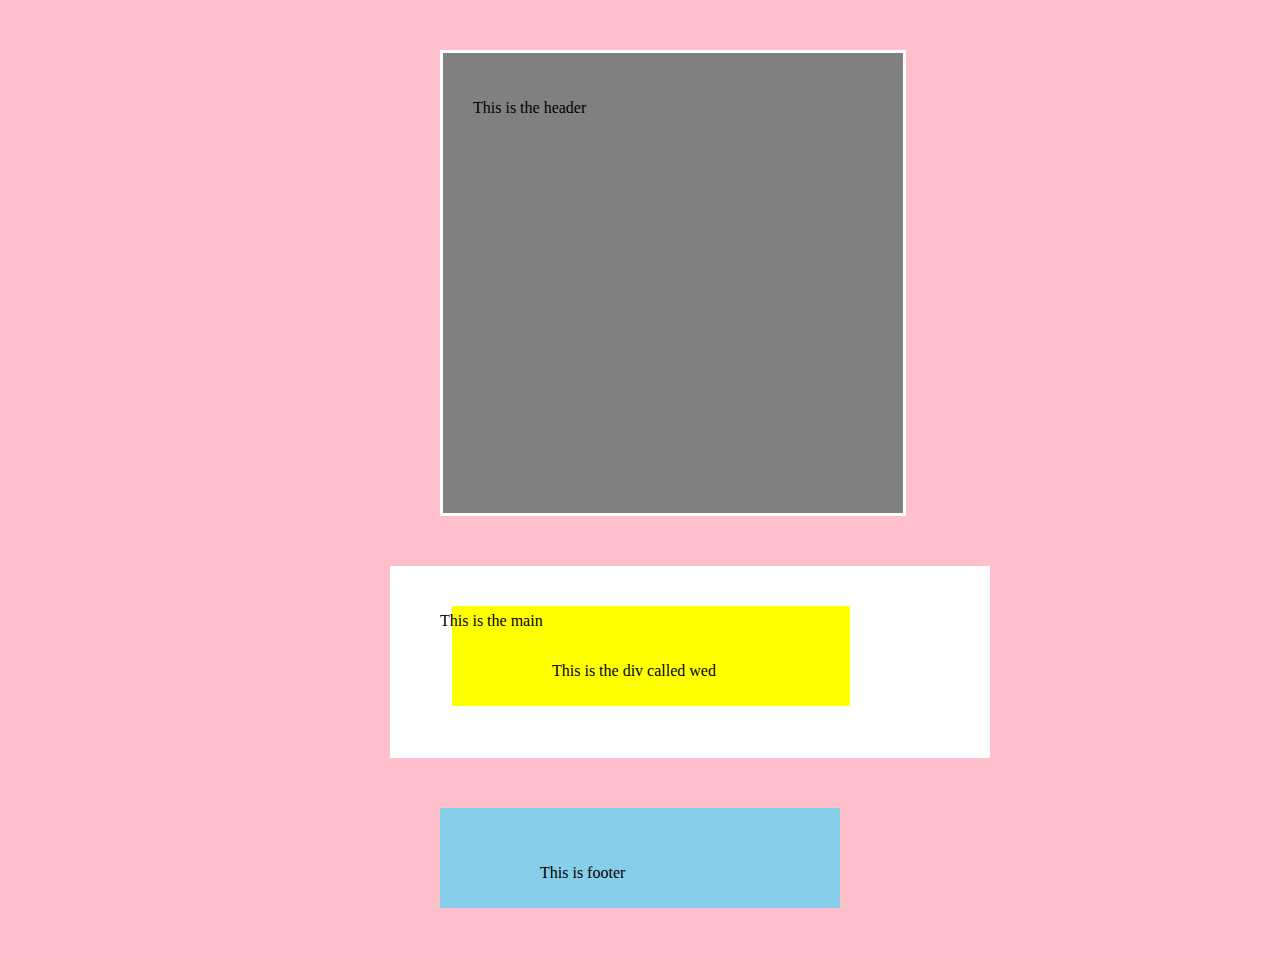
<file: class_examples/box-model/index.html>
<!DOCTYPE html>
<!DOCTYPE html>
<html lang="en" dir="ltr">

<head>
    <meta charset="utf-8">
    <title>Box Model</title>
    <link rel="stylesheet" href="style.css">
</head>

<body>
    <header>
        <p>This is the header </p>
    </header>
    <main>
        <p>This is the main</p>
        <div class="Wed">
            <p> This is the div called wed </p>

        </div>
    </main>
    <footer>
        <p> This is footer </p>
    </footer>
</body>

</html>
</file>
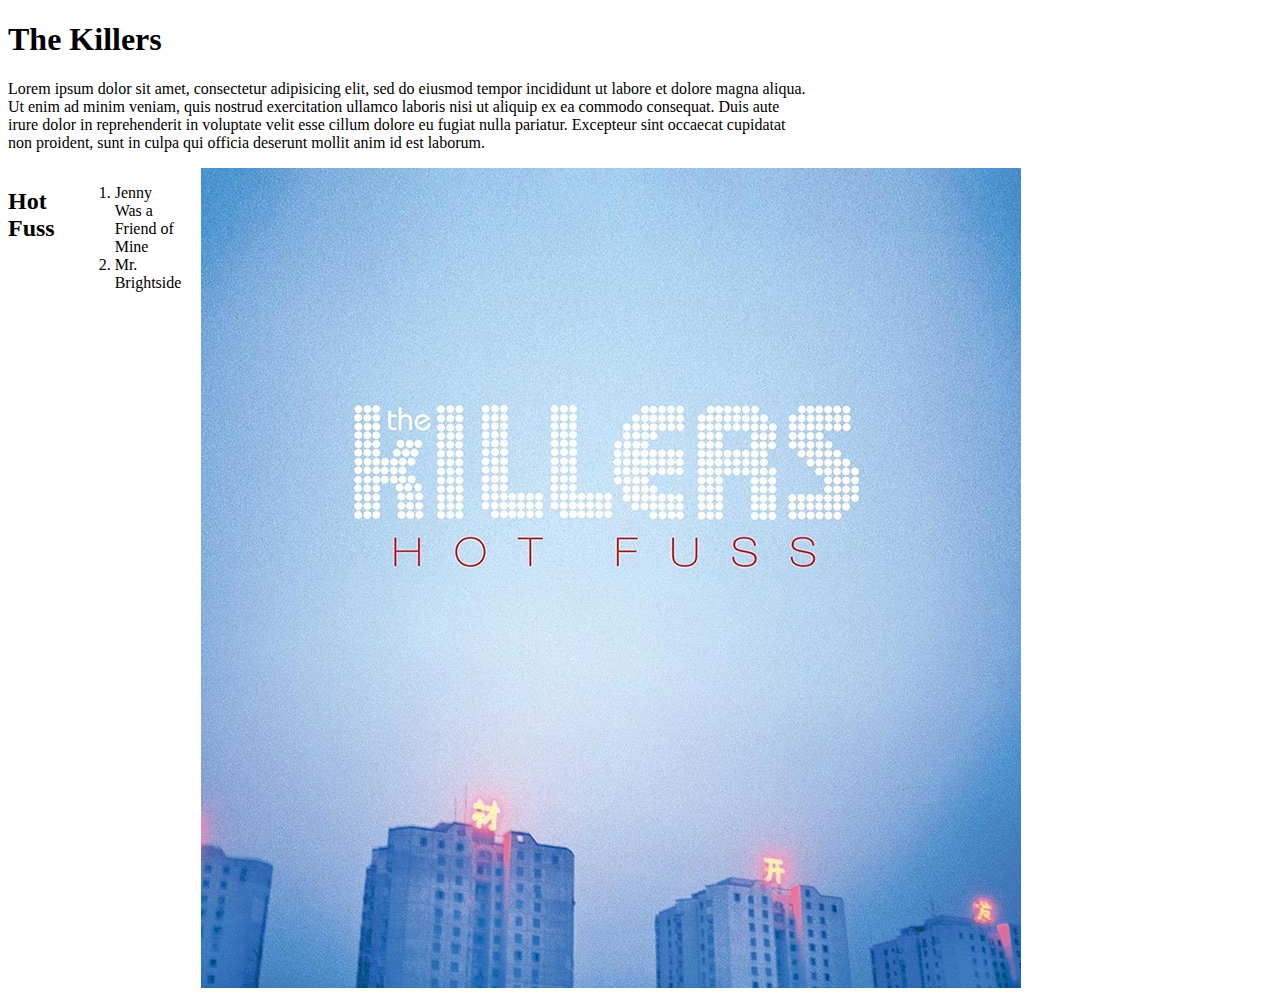
<file: class_examples/css-grid/index.html>
<!DOCTYPE html>
<html lang="en" dir="ltr">

<head>
    <meta charset="utf-8">
    <title>CSS Grid</title>
    <link rel="stylesheet" href="style.css">
</head>

<body>

    <header>
        <h1>The Killers</h1>
        <p>Lorem ipsum dolor sit amet, consectetur adipisicing elit, sed do eiusmod tempor incididunt ut labore et dolore magna aliqua. Ut enim ad minim veniam, quis nostrud exercitation ullamco laboris nisi ut aliquip ex ea commodo consequat. Duis aute
            irure dolor in reprehenderit in voluptate velit esse cillum dolore eu fugiat nulla pariatur. Excepteur sint occaecat cupidatat non proident, sunt in culpa qui officia deserunt mollit anim id est laborum.</p>
    </header>
    <main>
        <!-- this is where the main content of my page goes -->
        <section class="grid-container">
            <h2 class="album-1-title">Hot Fuss</h2>
            <img class="album-1-cover" src="images/HotFuss.jpg" alt="imga">

            <ol class="album-1-songs">
                <li>Jenny Was a Friend of Mine </li>
                <li>Mr. Brightside</li>
            </ol>
        </section>
    </main>
</body>

</html>
</file>
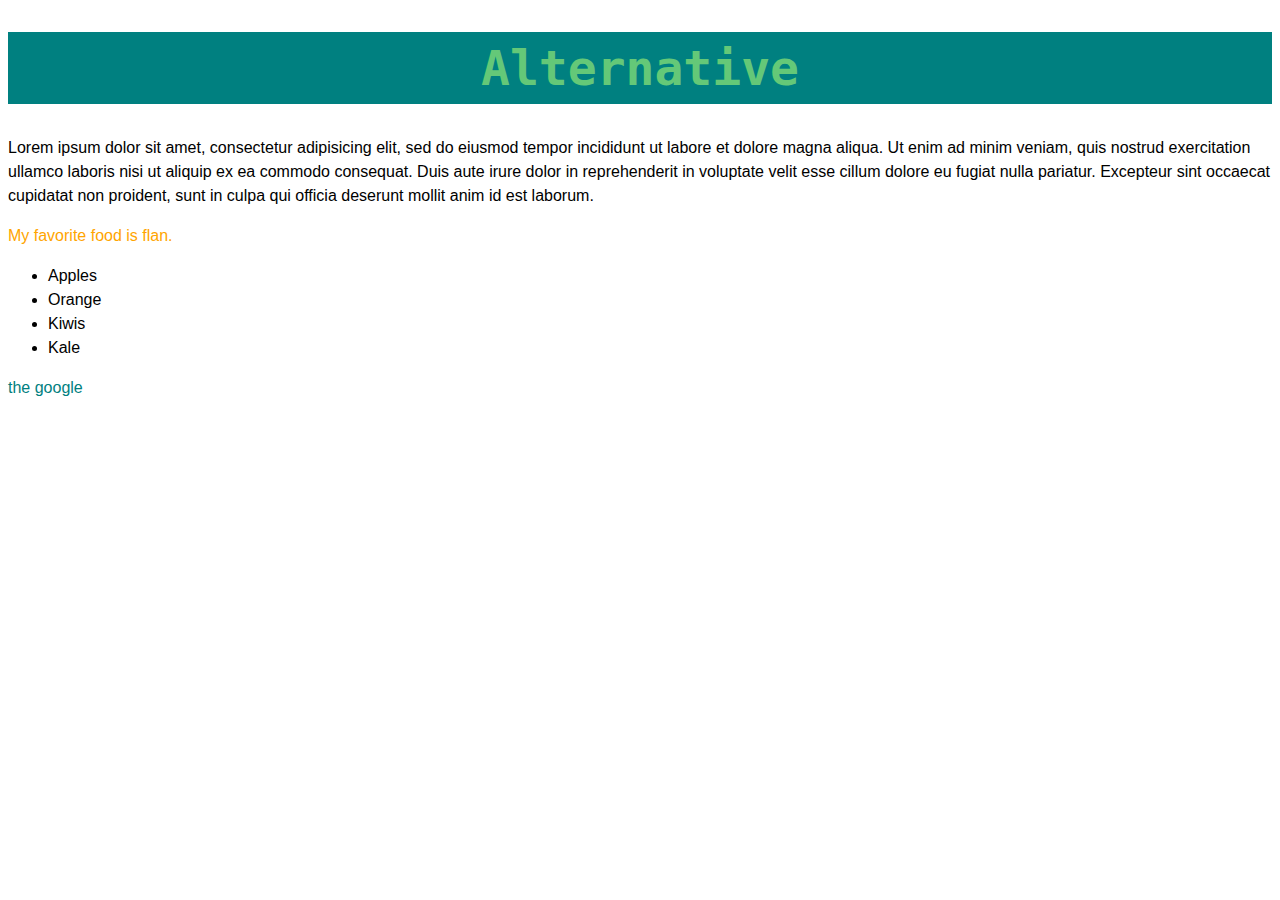
<file: class_examples/css-intro/index.html>
<!DOCTYPE html>
<html lang="en" dir="ltr">

<head>
    <meta charset="utf-8">
    <title>A silly title</title>
    <link rel="stylesheet" href="style.css">
</head>

<body>
    <h1>Alternative</h1>
    <p>Lorem ipsum dolor sit amet, consectetur adipisicing elit, sed do eiusmod tempor incididunt ut labore et dolore magna aliqua. Ut enim ad minim veniam, quis nostrud exercitation ullamco laboris nisi ut aliquip ex ea commodo consequat.
        Duis aute
        irure dolor in reprehenderit in voluptate velit esse cillum dolore eu fugiat nulla pariatur. Excepteur sint occaecat cupidatat non proident, sunt in culpa qui officia deserunt mollit anim id est laborum.</p>
    <p class="flan">My favorite food is flan. </p>
    <ul>
        <li>Apples</li>
        <li>Orange</li>
        <li>Kiwis</li>
        <li>Kale</li>
    </ul>
    <a href="https://google.com">the google</a>
</body>

</html>
</file>
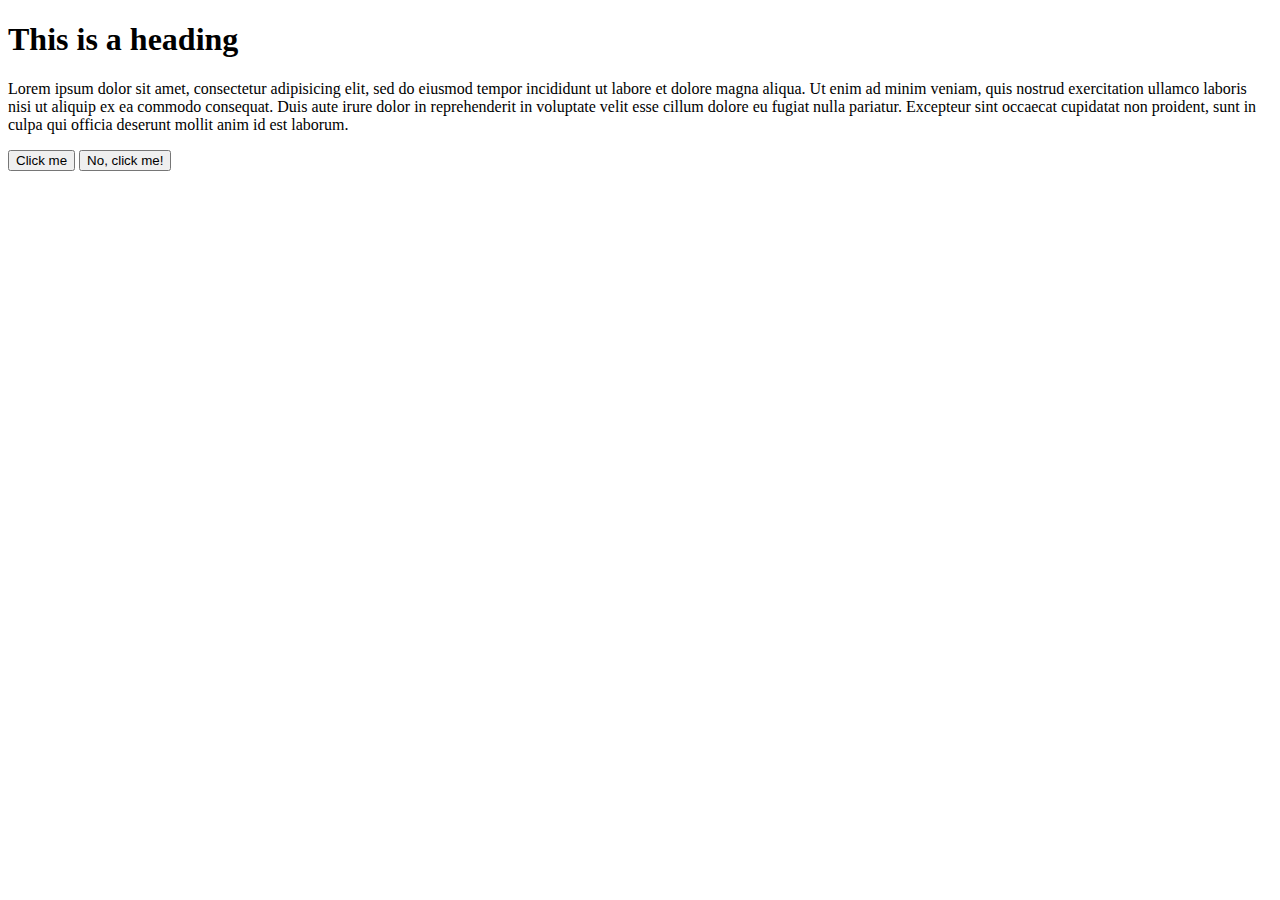
<file: class_examples/jquery/index.html>
<!DOCTYPE html>
<html>

<head>
    <meta charset="utf-8">
    <meta name="author" content="Lenny">
    <meta name="description" content="This page is an intro to jQuery">
    <meta name="viewport" content="width=device-width, initial-scale=1">
    <title>jQuery Intro</title>
    <link rel="stylesheet" href="style.css">
    <!-- Common position for javascript number 2 -->
</head>

<body>
    <h1 id="title">This is a heading</h1>
    <p>Lorem ipsum dolor sit amet, consectetur adipisicing elit, sed do eiusmod tempor incididunt ut labore et dolore magna aliqua. Ut enim ad minim veniam, quis nostrud exercitation ullamco laboris nisi ut aliquip ex ea commodo consequat.
        Duis aute
        irure dolor in reprehenderit in voluptate velit esse cillum dolore eu fugiat nulla pariatur. Excepteur sint occaecat cupidatat non proident, sunt in culpa qui officia deserunt mollit anim id est laborum.</p>

    <button type="button" name="button" id="button1">Click me</button>
    <button type="button" name="button" id="button2">No, click me!</button>
    <!-- Common position for javascript number 1 -->
    <script src="jquery-3.3.1.min.js" charset="utf-8"></script>
    <script src="main.js" charset="utf-8"></script>

</body>

</html>
</file>
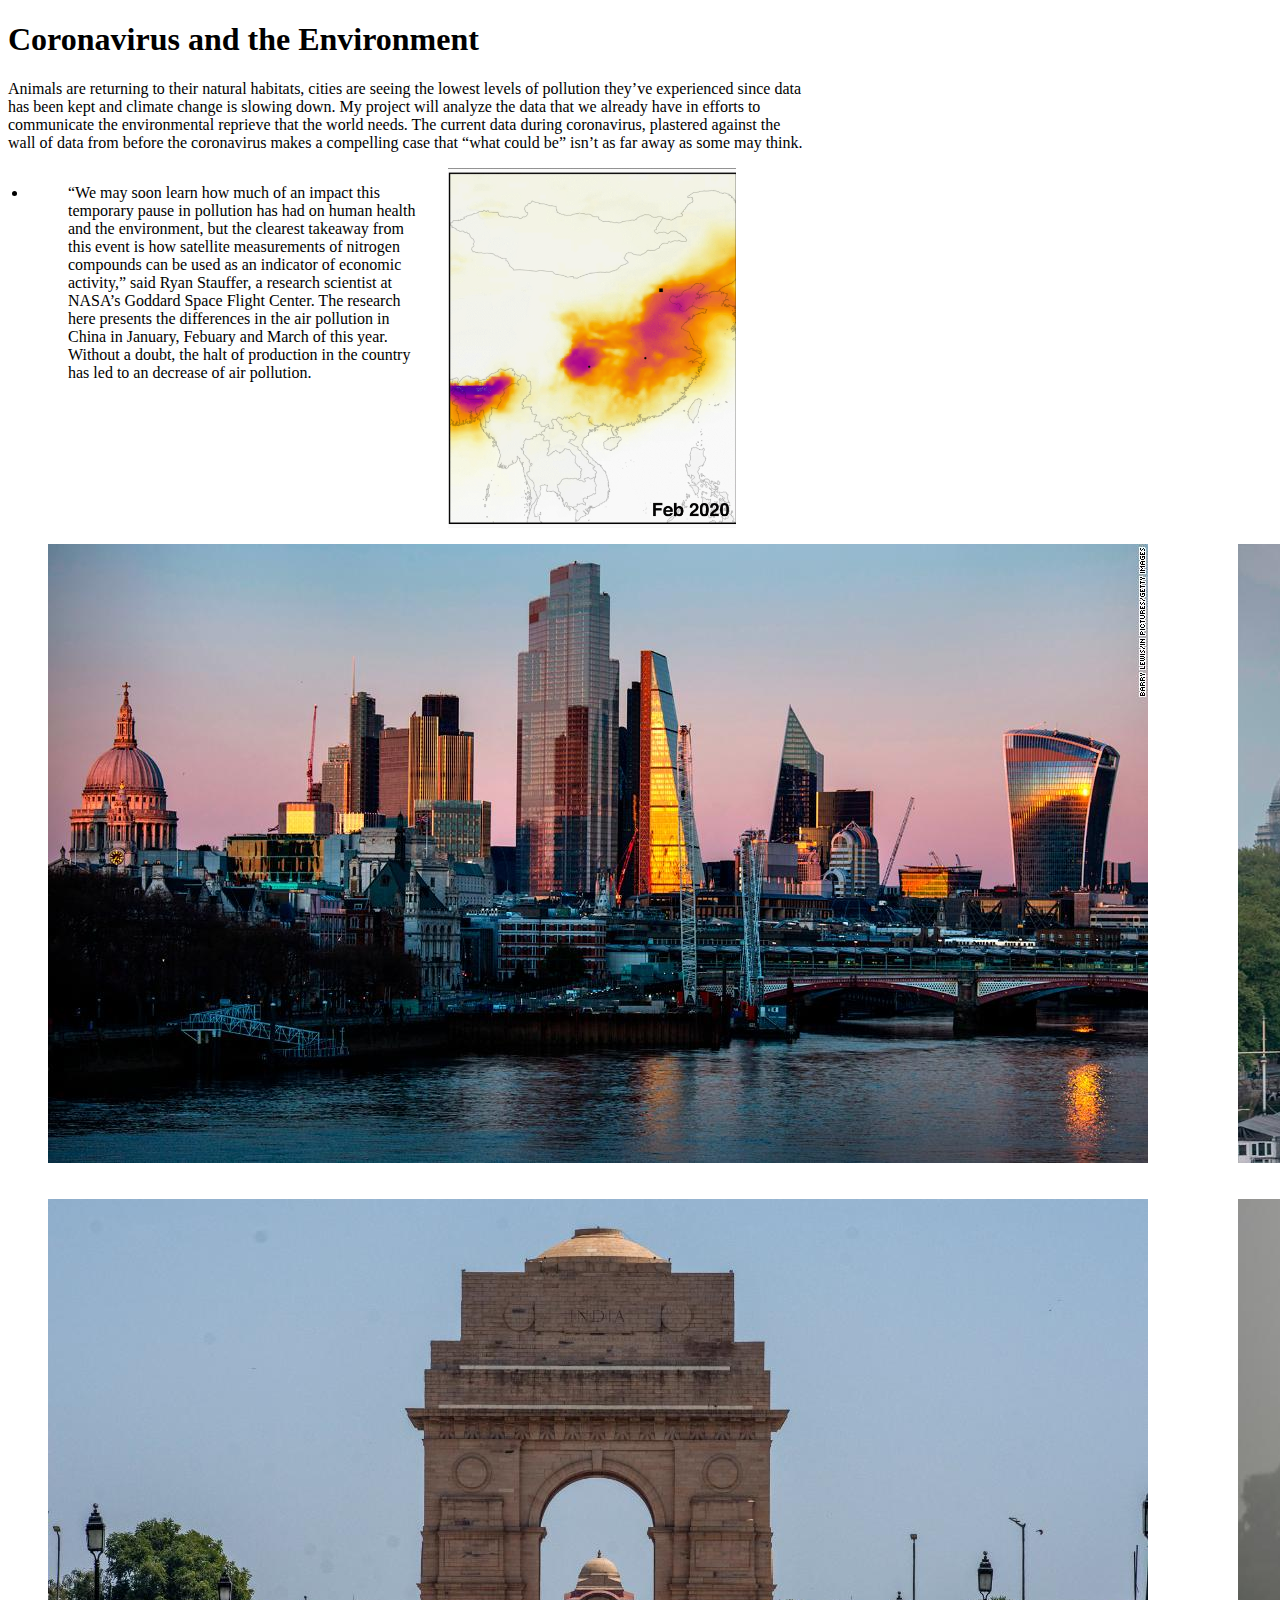
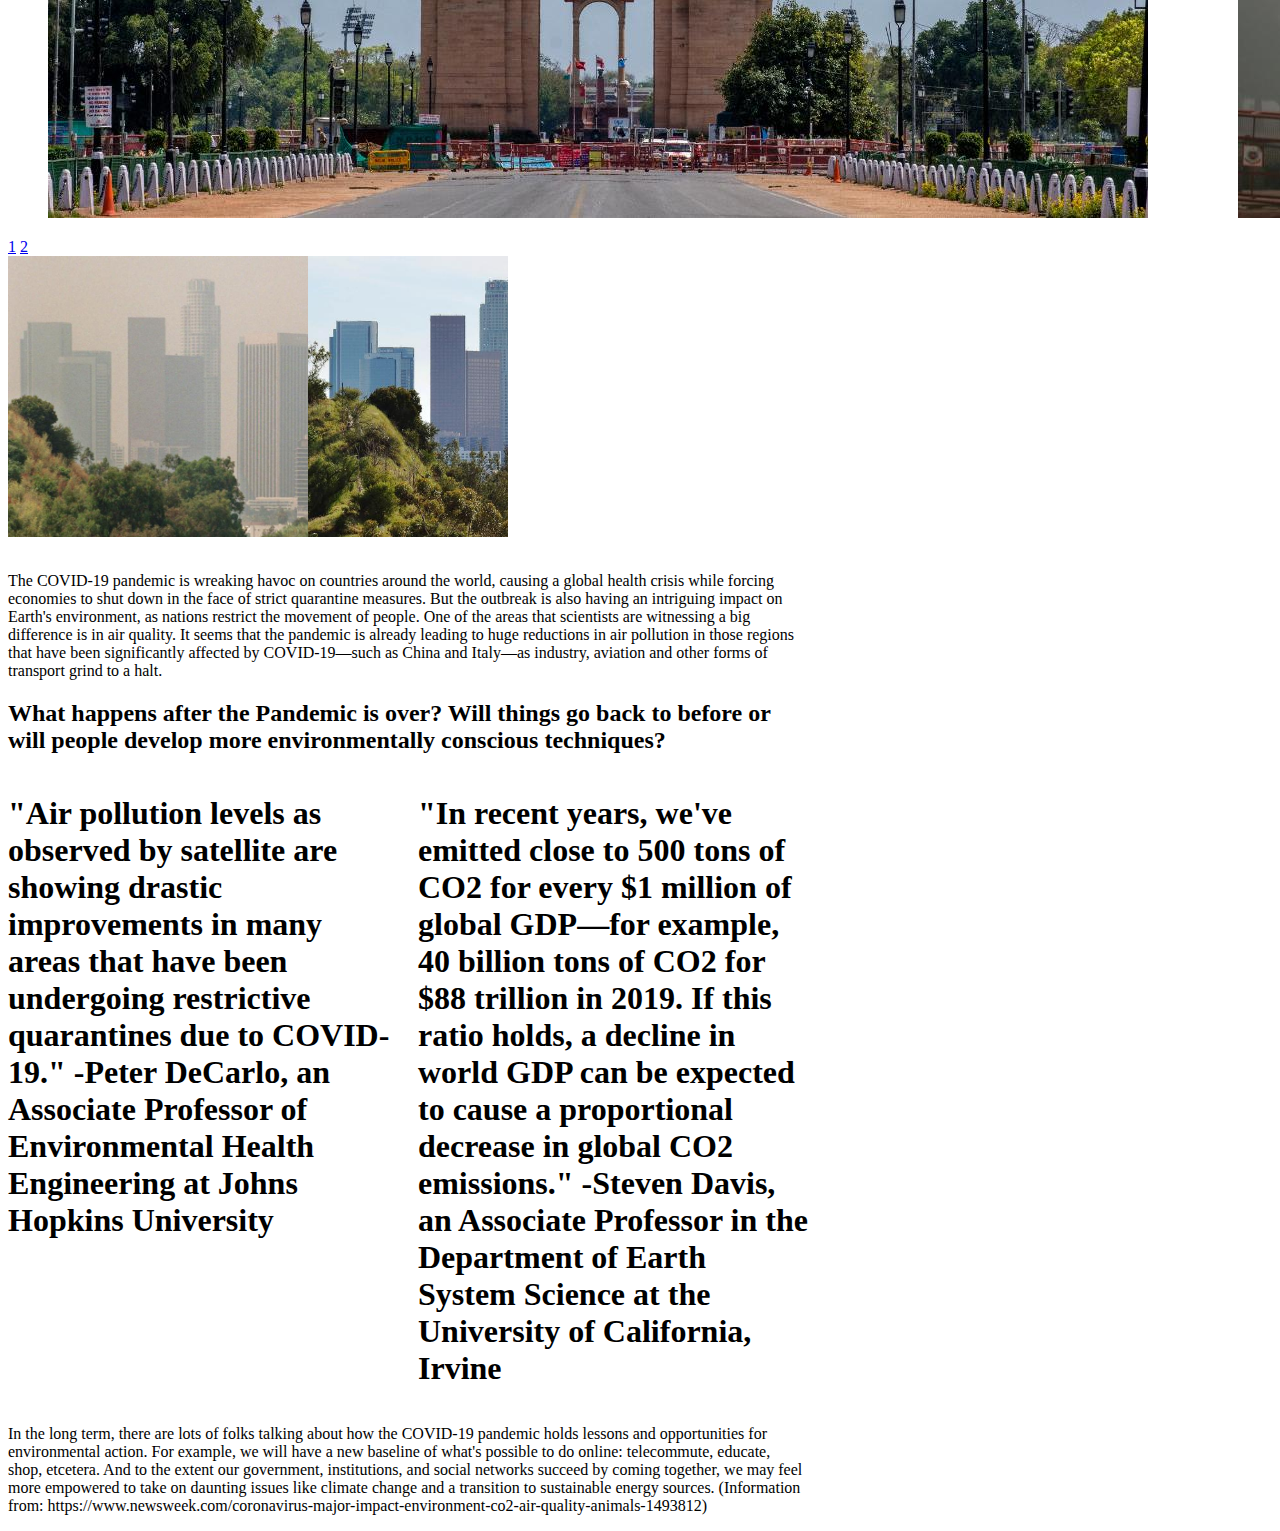
<file: hw/finalproject/index.html>
<!DOCTYPE html>
<html lang="en" dir="ltr">

<head>
    <!-- Global site tag (gtag.js) - Google Analytics -->
    <script async src="https://www.googletagmanager.com/gtag/js?id=UA-165155168-1"></script>
    <script>
        window.dataLayer = window.dataLayer || [];

        function gtag() {
            dataLayer.push(arguments);
        }
        gtag('js', new Date());

        gtag('config', 'UA-165155168-1');

    </script>
    <meta charset="utf-8">
    <meta name="viewport" content="width=device-width, initial-scale=1">
    <title>CSS grid</title>
    <link rel="stylesheet" href="style.css">
    <link rel="stylesheet" href="mobile.css">
</head>

<body>
    <header>
        <h1>Coronavirus and the Environment</h1>
        <p>Animals are returning to their natural habitats, cities are seeing the lowest levels of pollution they’ve experienced since data has been kept and climate change is slowing down. My project will analyze the data that we already have in efforts
            to communicate the environmental reprieve that the world needs. The current data during coronavirus, plastered against the wall of data from before the coronavirus makes a compelling case that “what could be” isn’t as far away as some may
            think.
        </p>
    </header>
    <main>
        <!-- This is where the main part of my page goes. -->
        <section class="grid-container">
            <img src="images/1.gif" alt="China_Pollution" class="grid1-cover">
            <li class="impact">
                <ul>“We may soon learn how much of an impact this temporary pause in pollution has had on human health and the environment, but the clearest takeaway from this event is how satellite measurements of nitrogen compounds can be used as an
                    indicator of economic activity,” said Ryan Stauffer, a research scientist at NASA’s Goddard Space Flight Center. The research here presents the differences in the air pollution in China in January, Febuary and March of this year. Without a
                    doubt, the halt of production in the country has led to an decrease of air pollution.</ul>
            </li>
        </section>
        <div class="gallery">
            <figure class="gallery__item gallery__item--2">
                <img src="images/city2.jpg" class="gallery__img" alt="Image2">
            </figure>
            <figure class="gallery__item gallery__item--3">
                <img src="images/city1.jpg" class="gallery__img" alt="Image3">
            </figure>
            <figure class="gallery__item gallery__item--4">
                <img src="images/shanghi1.jpg" class="gallery__img" alt="Image4">
            </figure>
            <figure class="gallery__item gallery__item--5">
                <img src="images/shangi2.jpg" class="gallery__img" alt="Image5">
            </figure>

        </div>
        <div class="slide-wrap">
            <a href="#slide-1">1</a>
            <a href="#slide-2">2</a>

            <div class="slider">
                <div class="slide" id="slide-1">
                    <img src="images/ladirty.jpg" class=" laphotos" alt="ladirty">
                </div>
                <div class="slide" id="slide-2">
                    <img src="images/laclean.jpg" class=" laphotos" alt="laclean">
                </div>

            </div>
        </div>
        <p>The COVID-19 pandemic is wreaking havoc on countries around the world, causing a global health crisis while forcing economies to shut down in the face of strict quarantine measures. But the outbreak is also having an intriguing impact on
            Earth's environment, as nations restrict the movement of people.

            One of the areas that scientists are witnessing a big difference is in air quality. It seems that the pandemic is already leading to huge reductions in air pollution in those regions that have been significantly affected by COVID-19—such as
            China and Italy—as industry, aviation and other forms of transport grind to a halt.</p>

        <h2>What happens after the Pandemic is over? Will things go back to before or will people develop more environmentally conscious techniques?</h2>

        <section class="grid-container2">
            <h1>"Air pollution levels as observed by satellite are showing drastic improvements in many areas that have been undergoing restrictive quarantines due to COVID-19." -Peter DeCarlo, an Associate Professor of Environmental Health Engineering at
                Johns Hopkins University</h1>
            <h1>"In recent years, we've emitted close to 500 tons of CO2 for every $1 million of global GDP—for example, 40 billion tons of CO2 for $88 trillion in 2019. If this ratio holds, a decline in world GDP can be expected to cause a proportional
                decrease in global CO2 emissions." -Steven Davis, an Associate Professor in the Department of Earth System Science at the University of California, Irvine</h1>
        </section>
        <p>In the long term, there are lots of folks talking about how the COVID-19 pandemic holds lessons and opportunities for environmental action. For example, we will have a new baseline of what's possible to do online:
            telecommute, educate, shop, etcetera. And to the extent our government, institutions, and social networks succeed by coming together, we may feel more empowered to take on daunting issues like climate change and a transition to sustainable
            energy sources. (Information from: https://www.newsweek.com/coronavirus-major-impact-environment-co2-air-quality-animals-1493812)</p>

    </main>

</body>

</html>
</file>
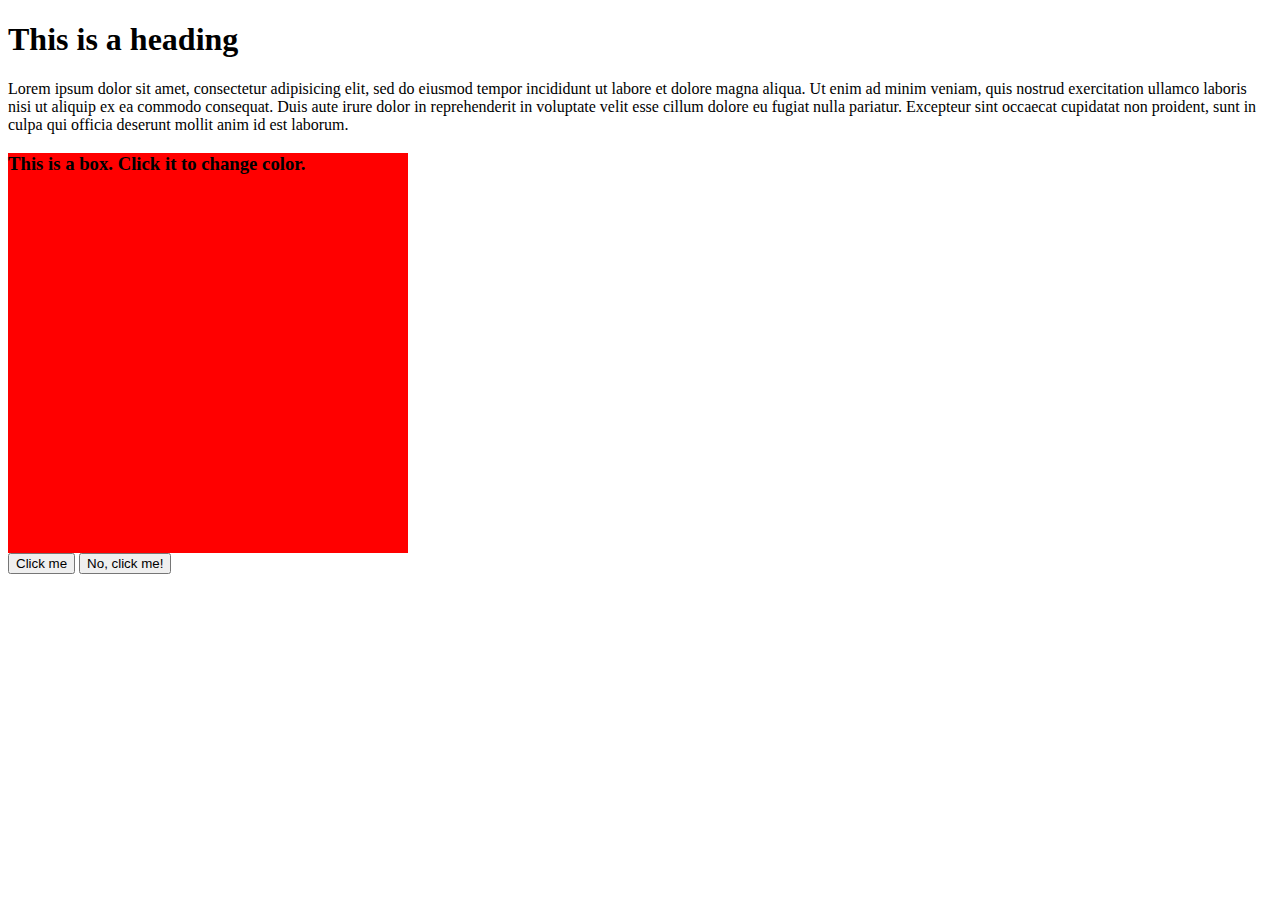
<file: hw/jquery/index.html>
<!DOCTYPE html>
<html>

<head>
    <meta charset="utf-8">
    <meta name="author" content="Lenny">
    <meta name="description" content="This page is an intro to jQuery">
    <meta name="viewport" content="width=device-width, initial-scale=1">
    <title>jQuery Intro</title>
    <link rel="stylesheet" href="style.css">
    <!-- Common position for javascript number 2 -->
</head>

<body>
    <h1 id="title">This is a heading</h1>
    <p>Lorem ipsum dolor sit amet, consectetur adipisicing elit, sed do eiusmod tempor incididunt ut labore et dolore magna aliqua. Ut enim ad minim veniam, quis nostrud exercitation ullamco laboris nisi ut aliquip ex ea commodo consequat.
        Duis aute
        irure dolor in reprehenderit in voluptate velit esse cillum dolore eu fugiat nulla pariatur. Excepteur sint occaecat cupidatat non proident, sunt in culpa qui officia deserunt mollit anim id est laborum.</p>

    <section id="box">
        <h3>This is a box. Click it to change color.</h3>
    </section>


    <button type="button" name="button" id="button1">Click me</button>
    <button type="button" name="button" id="button2">No, click me!</button>
    <!-- Common position for javascript number 1 -->
    <script src="jquery-3.4.1.min.js" charset="utf-8"></script>
    <script src="main.js" charset="utf-8"></script>

</body>

</html>
</file>
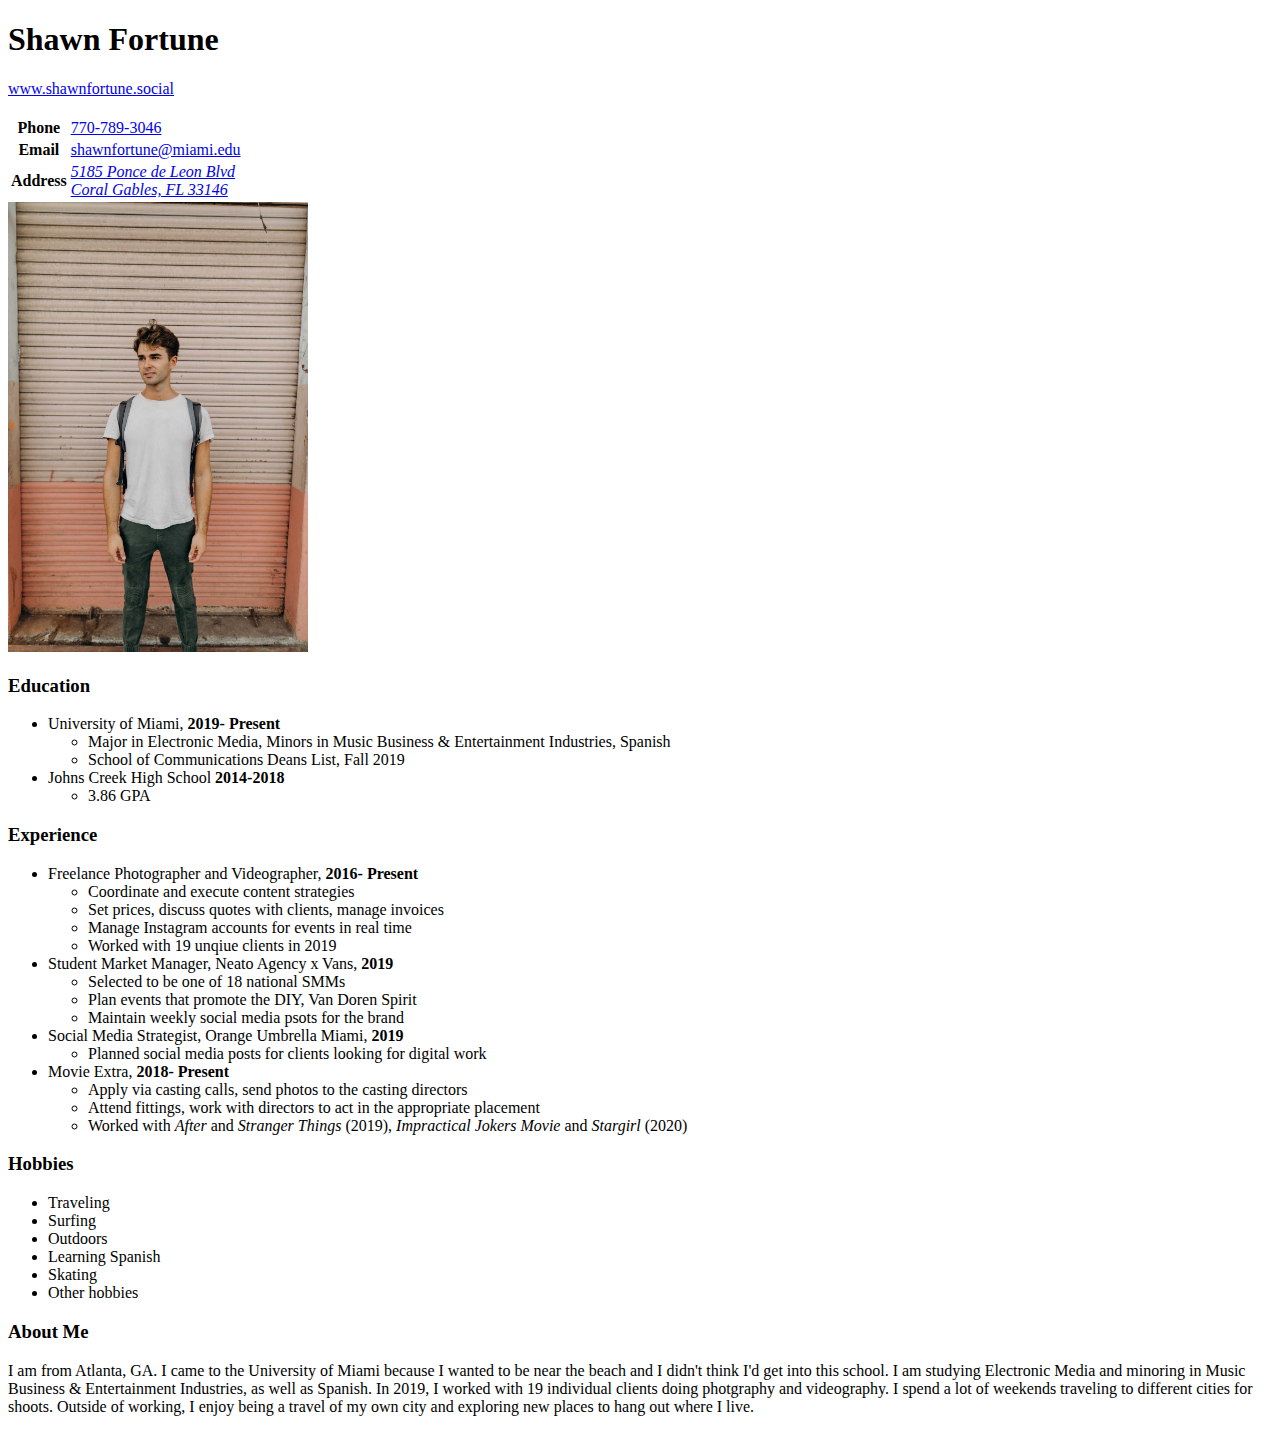
<file: hw/resume/index.html>
<!DOCTYPE html>
<html lang="en" dir="ltr">

<head>
    <meta charset="utf-8">
    <meta name="author" content="Shawn Fortune">
    <meta name="description" content="This is Shawn's resume">
    <title>Shawn Fortune's Resume</title>
</head>

<body>
    <h1>Shawn Fortune</h1>
    <a href="http://www.shawnfortune.social">www.shawnfortune.social</a> <br> <br>
    <table>
        <tr>
            <th>Phone</th>
            <td><a href=”tel:7707893046”>770-789-3046</a></td>
        </tr>
        <tr>
            <th>Email</th>
            <td><a href="mailto:shawnfortune@miami.edu ">shawnfortune@miami.edu</a></td>
        </tr>
        <tr>
            <th>Address</th>
            <td> <address> <a href="https://www.google.com/maps/place/5185+Ponce+de+Leon+Blvd,+Coral+Gables,+FL+33146/@25.718946,-80.2738669,17z/data=!3m1!4b1!4m5!3m4!1s0x88d9b7fe528450d1:0xc2b40df10b02e8a7!8m2!3d25.718946!4d-80.2738669">5185 Ponce de Leon
                        Blvd <br>
                        Coral Gables, FL 33146 </a> </address> </td>
        </tr>
    </table>
    <img src="images/GL-30252.jpg" alt="Shawn Photo" height=450>

    <h3>Education</h3>
    <ul>
        <li> University of Miami, <b>2019- Present</b><br>
            <ul>
                <li> Major in Electronic Media, Minors in Music Business & Entertainment Industries, Spanish </li>
                <li> School of Communications Deans List, Fall 2019 </li>
            </ul>
        </li>
        <li>Johns Creek High School <b> 2014-2018 </b><br>
            <ul>
                <li> 3.86 GPA </li>
            </ul>
        </li>
    </ul>
    <h3>Experience</h3>
    <ul>
        <li>Freelance Photographer and Videographer, <b> 2016- Present </b><br>
            <ul>
                <li>Coordinate and execute content strategies</li>
                <li>Set prices, discuss quotes with clients, manage invoices</li>
                <li>Manage Instagram accounts for events in real time</li>
                <li>Worked with 19 unqiue clients in 2019</li>
            </ul>
        </li>

        <li>Student Market Manager, Neato Agency x Vans, <b>2019 </b>
            <ul>
                <li> Selected to be one of 18 national SMMs </li>
                <li> Plan events that promote the DIY, Van Doren Spirit </li>
                <li> Maintain weekly social media psots for the brand </li>
            </ul>
        </li>

        <li>Social Media Strategist, Orange Umbrella Miami, <b> 2019 </b>
            <ul>
                <li> Planned social media posts for clients looking for digital work </li>
            </ul>
        </li>

        <li>Movie Extra, <b> 2018- Present </b>
            <ul>
                <li> Apply via casting calls, send photos to the casting directors </li>
                <li> Attend fittings, work with directors to act in the appropriate placement </li>
                <li> Worked with <i> After </i> and <i> Stranger Things </i> (2019), <i> Impractical Jokers Movie </i> and <i> Stargirl </i> (2020) </li>
            </ul>
        </li>

    </ul>
    <h3>Hobbies</h3>
    <ul>
        <li>Traveling</li>
        <li>Surfing </li>
        <li>Outdoors </li>
        <li>Learning Spanish </li>
        <li>Skating </li>
        <li>Other hobbies </li>
    </ul>
    <h3> About Me </h3>
    <p> I am from Atlanta, GA. I came to the University of Miami because I wanted to be near the beach and I didn't think I'd get into this school. I am studying Electronic Media and minoring in Music Business & Entertainment Industries,
        as well as Spanish. In 2019, I worked with 19 individual clients doing photgraphy and videography. I spend a lot of weekends traveling to different cities for shoots. Outside of working, I enjoy being a travel of my own city and exploring new
        places to hang out where I live.
        <!-- hi Lenny, this is the comment you've been waiting for. -->
    </p>



</body>

</html>
</file>
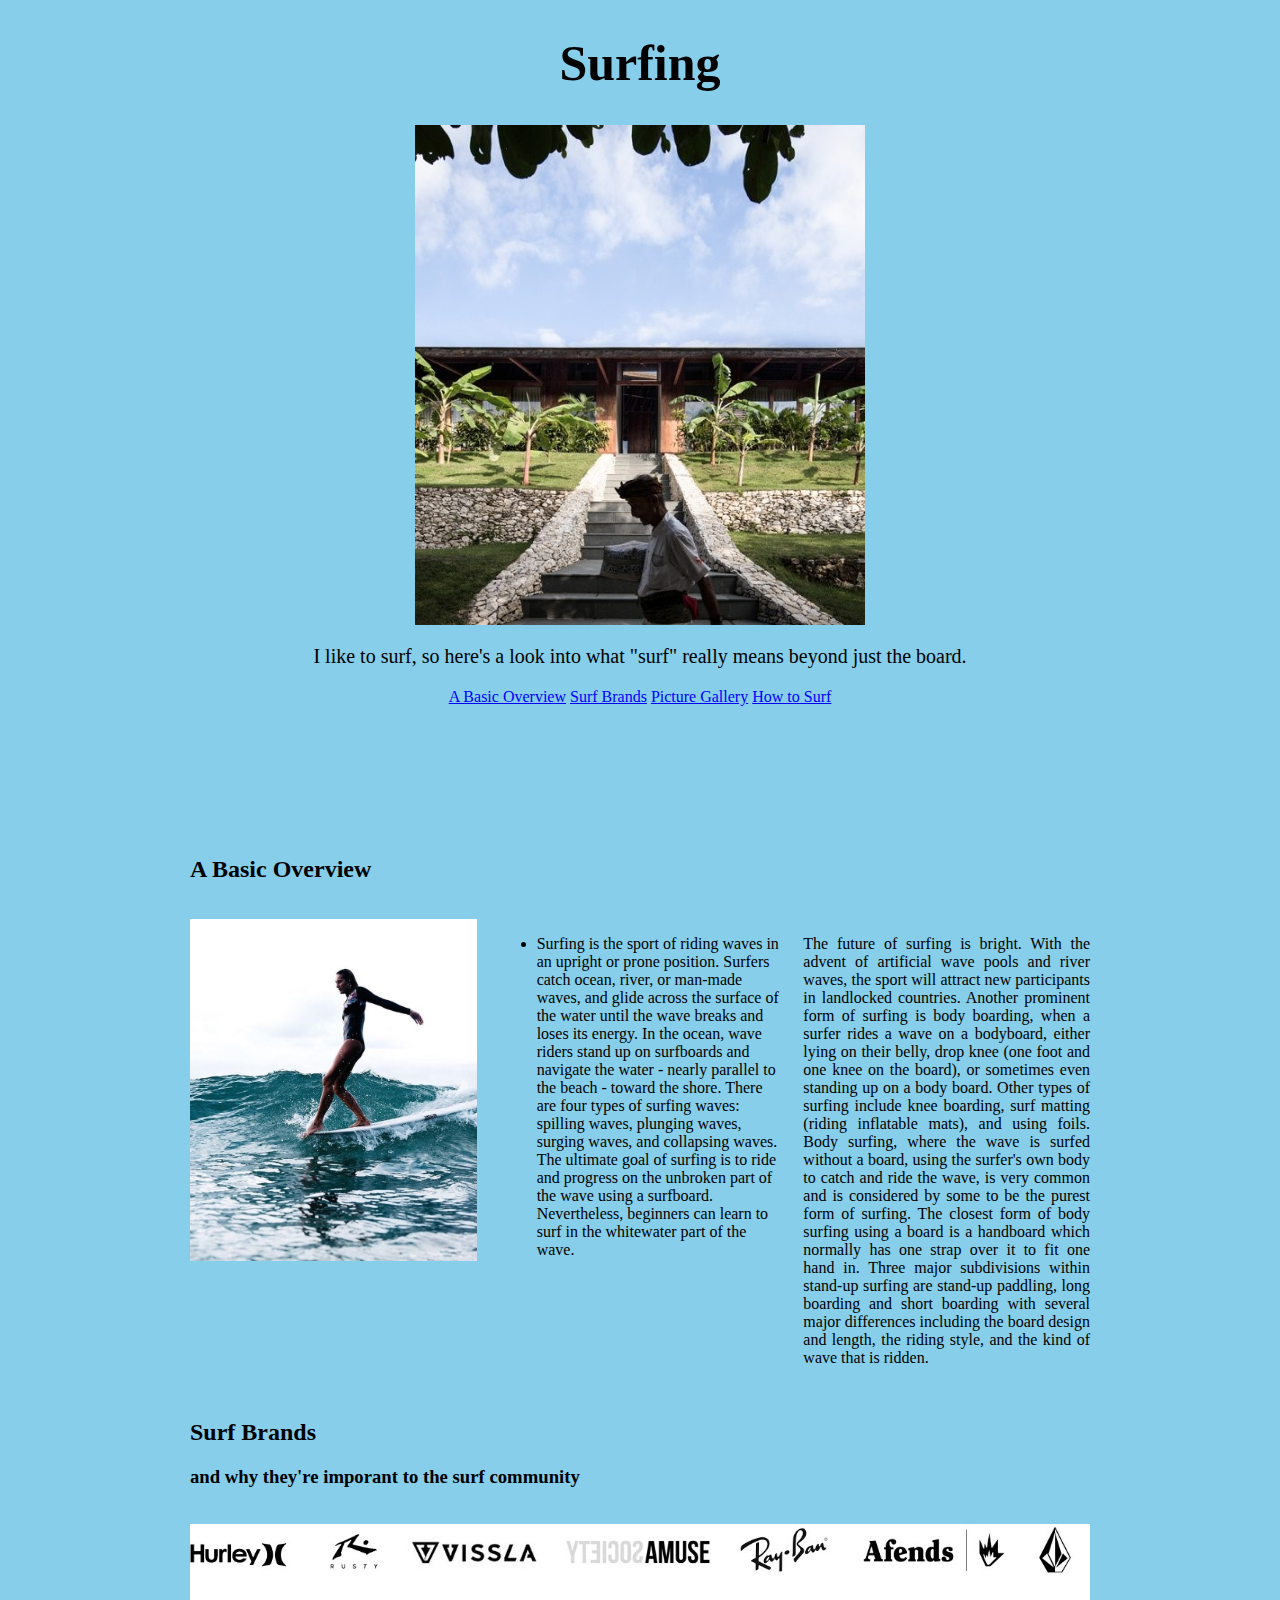
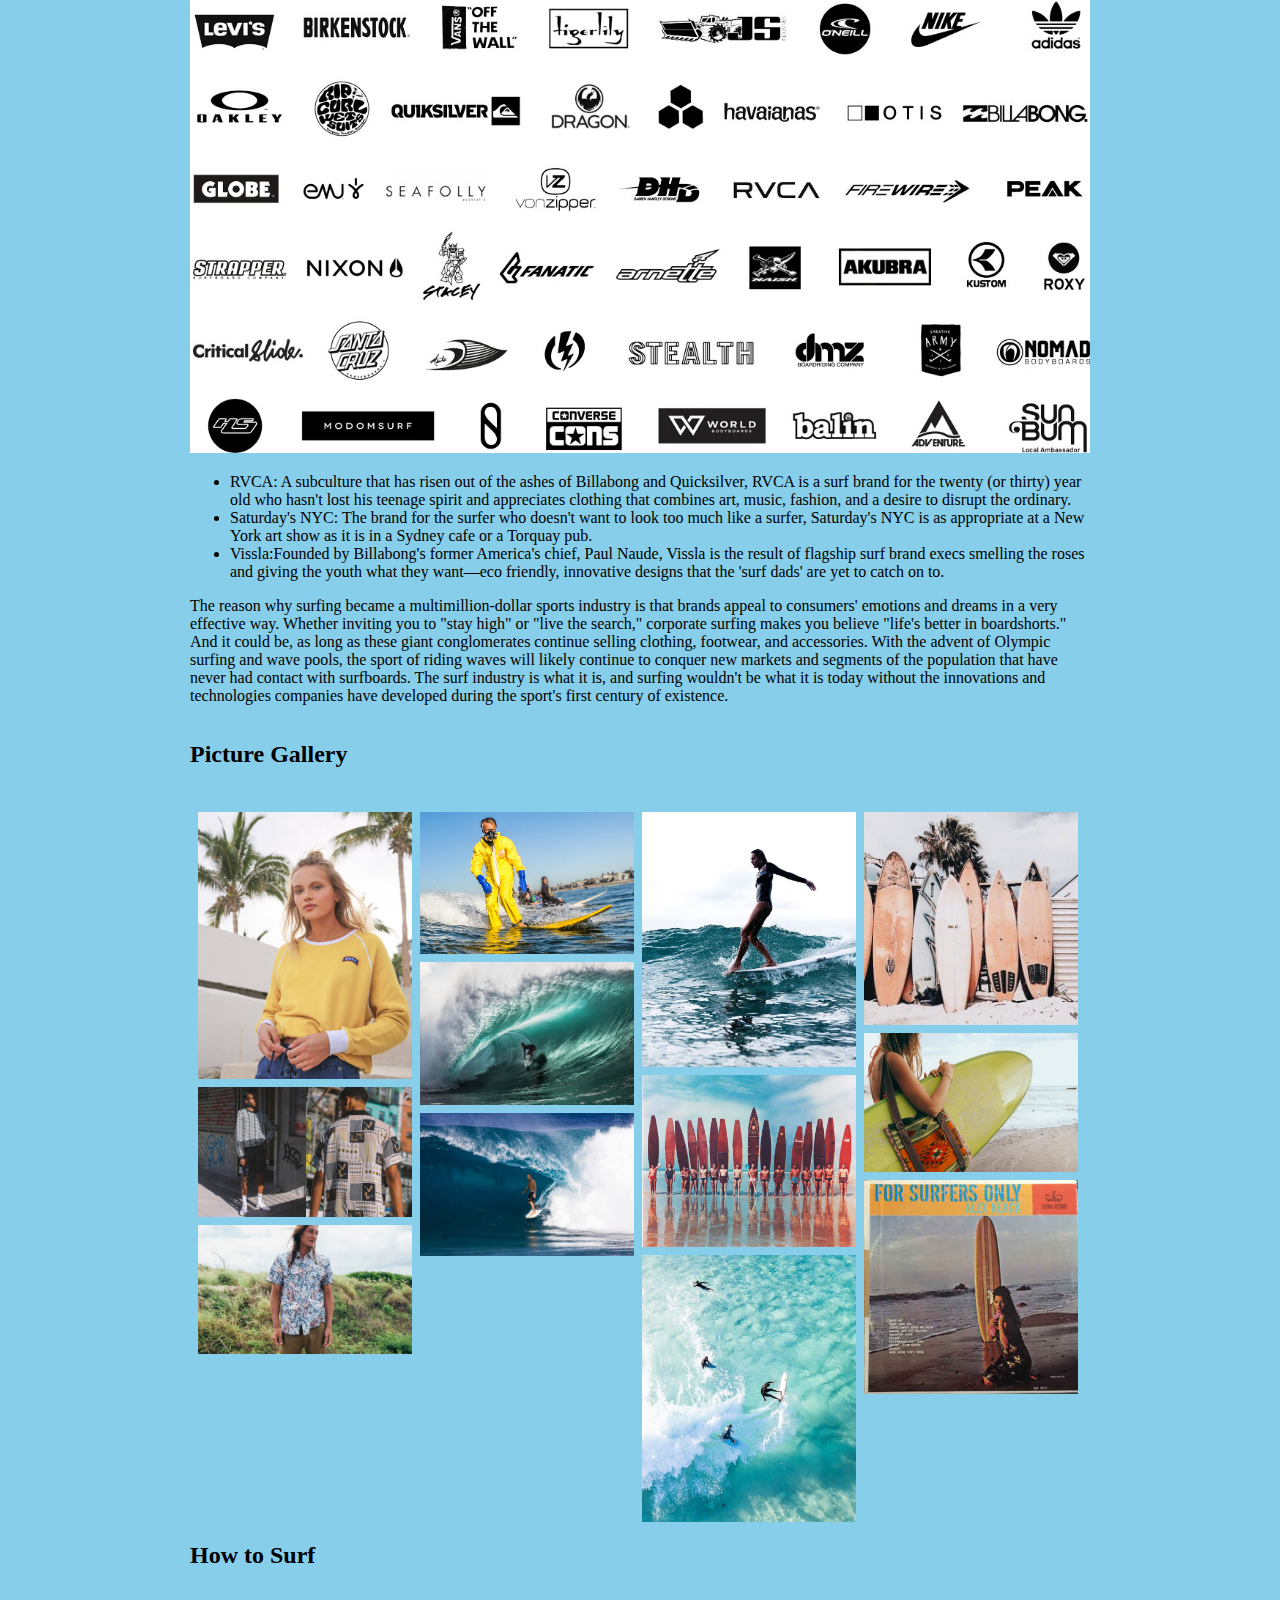
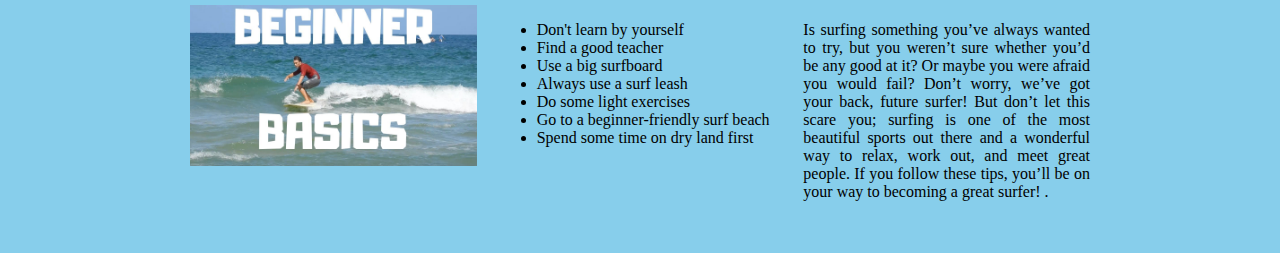
<file: hw/websiterevised/index.html>
<!DOCTYPE html>
<html lang="en" dir="ltr">

<head>
    <meta charset="utf-8">
    <meta name="viewport" content="width=device-width, initial-scale=1">
    <title>Surfing- BySF</title>
    <link rel="stylesheet" href="style.css">
    <link rel="stylesheet" href="mobile.css">
</head>

<body>
    <header>
        <h1 class="title">Surfing</h1>
        <img class="headerphoto" src="images/1.jpg" alt="Surf Style" height="500" width="500">
        <p class="intro-p">I like to surf, so here's a look into what "surf" really means beyond just the board.</p>
        <nav>
            <a href="#ABasicOverview">A Basic Overview</a>
            <a href="#SurfBrands">Surf Brands</a>
            <a href="#PictureGallery">Picture Gallery</a>
            <a href="#HowtoSurf">How to Surf</a>
        </nav>
    </header>

    <section id="ABasicOverview">
        <h2>A Basic Overview</h2>
    </section>
    <section class="grid-container-1">
        <img src="images/2.jpg" alt="2ndPhoto" class="basicoverviewcover">
        <ul class="OverviewList1">
            <li>Surfing is the sport of riding waves in an upright or prone position. Surfers catch ocean, river, or man-made waves, and glide across the surface of the water until the wave breaks and loses its energy. In the ocean, wave riders stand up on
                surfboards and navigate the water - nearly parallel to the beach - toward the shore. There are four types of surfing waves: spilling waves, plunging waves, surging waves, and collapsing waves. The ultimate goal of surfing is to ride and
                progress on the unbroken part of the wave using a surfboard. Nevertheless, beginners can learn to surf in the whitewater part of the wave. </li>
        </ul>
        <p class="OverviewList2">The future of surfing is bright. With the advent of artificial wave pools and river waves, the sport will attract new participants in landlocked countries. Another prominent form of surfing is body boarding, when a surfer
            rides a wave on a bodyboard, either lying on their belly, drop knee (one foot and one knee on the board), or sometimes even standing up on a body board. Other types of surfing include knee boarding, surf matting (riding inflatable mats), and
            using foils. Body surfing, where the wave is surfed without a board, using the surfer's own body to catch and ride the wave, is very common and is considered by some to be the purest form of surfing. The closest form of body surfing using a
            board is a handboard which normally has one strap over it to fit one hand in.

            Three major subdivisions within stand-up surfing are stand-up paddling, long boarding and short boarding with several major differences including the board design and length, the riding style, and the kind of wave that is ridden.</p>
    </section>

    <section id="SurfBrands">
        <h2>Surf Brands</h2>
        <h3>and why they're imporant to the surf community</h3>
    </section>
    <section class="SurfBrands">
        <img src="images/10.jpg" alt="3rdPhoto" class="surfbrandscover">
        <ul class="SurfBrandsList1">
            <li>RVCA: A subculture that has risen out of the ashes of Billabong and Quicksilver, RVCA is a surf brand for the twenty (or thirty) year old who hasn't lost his teenage spirit and appreciates clothing that combines art, music, fashion, and a
                desire to disrupt the ordinary.</li>

            <li> Saturday's NYC: The brand for the surfer who doesn't want to look too much like a surfer, Saturday's NYC is as appropriate at a New York art show as it is in a Sydney cafe or a Torquay pub.</li>

            <li> Vissla:Founded by Billabong's former America's chief, Paul Naude, Vissla is the result of flagship surf brand execs smelling the roses and giving the youth what they want—eco friendly, innovative designs that the 'surf dads' are yet to
                catch
                on to.</li>
        </ul>
        <p class="whythereimportant">The reason why surfing became a multimillion-dollar sports industry is that brands appeal to consumers' emotions and dreams in a very effective way.

            Whether inviting you to "stay high" or "live the search," corporate surfing makes you believe "life's better in boardshorts." And it could be, as long as these giant conglomerates continue selling clothing, footwear, and accessories.

            With the advent of Olympic surfing and wave pools, the sport of riding waves will likely continue to conquer new markets and segments of the population that have never had contact with surfboards.

            The surf industry is what it is, and surfing wouldn't be what it is today without the innovations and technologies companies have developed during the sport's first century of existence.</p>
    </section>

    <section id="PictureGallery">
        <h2>Picture Gallery</h2>
    </section>
    <div class="row">
        <div class="column">
            <img src="images/5.jpg" alt="5">
            <img src="images/6.jpg" alt="6">
            <img src="images/7.jpg" alt="7">
        </div>
        <div class="column">
            <img src="images/11.jpg" alt="11">
            <img src="images/12.jpg" alt="12">
            <img src="images/13.jpg" alt="13">
        </div>
        <div class="column">
            <img src="images/14.jpg" alt="14">
            <img src="images/15.jpg" alt="15">
            <img src="images/16.jpg" alt="16">
        </div>
        <div class="column">
            <img src="images/17.jpg" alt="17">
            <img src="images/18.jpg" alt="18">
            <img src="images/19.jpg" alt="19">
        </div>
    </div>


    <section id="HowtoSurf">
        <h2>How to Surf</h2>
    </section>
    <section class="grid-container-4">
        <img src="images/maxresdefault.jpg" alt="howtosurf" class="howtosurfcover">
        <ul class="Howtosurfsteps">
            <li>Don't learn by yourself</li>
            <li>Find a good teacher</li>
            <li>Use a big surfboard</li>
            <li>Always use a surf leash</li>
            <li>Do some light exercises</li>
            <li>Go to a beginner-friendly surf beach</li>
            <li>Spend some time on dry land first</li>
        </ul>
        <p class="howtosurfbody">Is surfing something you’ve always wanted to try, but you weren’t sure whether you’d be any good at it? Or maybe you were afraid you would fail? Don’t worry, we’ve got your back, future surfer! But don’t let this scare
            you; surfing is one of the most beautiful sports out there and a wonderful way to relax, work out, and meet great people. If you follow these tips, you’ll be on your way to becoming a great surfer! .</p>
    </section>
</body>

</html>
</file>
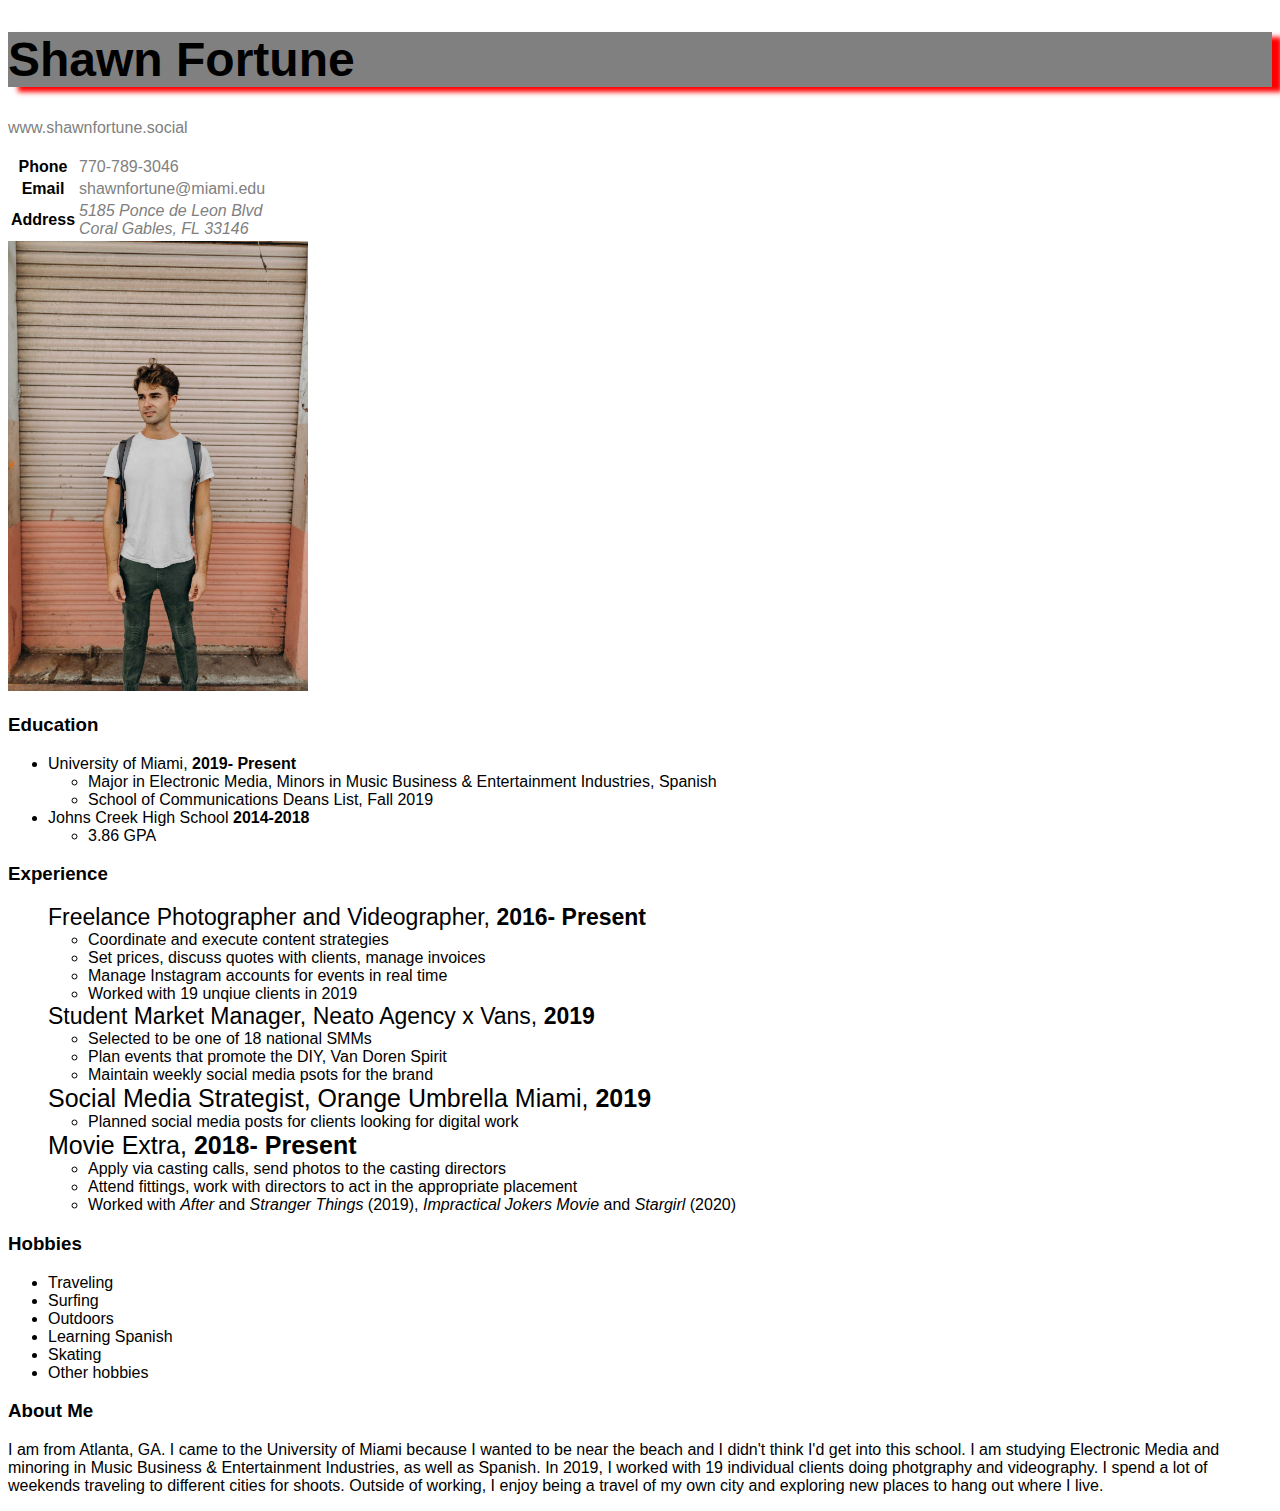
<file: hw/resume/updatedcssversion/index.html>
<!DOCTYPE html>
<html lang="en" dir="ltr">

<head>
    <meta charset="utf-8">
    <meta name="author" content="Shawn Fortune">
    <meta name="description" content="This is Shawn's resume">
    <title>Shawn Fortune's Resume</title>
    <link rel="stylesheet" href="style.css">
</head>

<body>
    <h1 class="name">Shawn Fortune</h1>
    <a href="http://www.shawnfortune.social">www.shawnfortune.social</a> <br> <br>
    <table>
        <tr>
            <th>Phone</th>
            <td><a href=”tel:7707893046”>770-789-3046</a></td>
        </tr>
        <tr>
            <th>Email</th>
            <td><a href="mailto:shawnfortune@miami.edu ">shawnfortune@miami.edu</a></td>
        </tr>
        <tr>
            <th>Address</th>
            <td> <address> <a href="https://www.google.com/maps/place/5185+Ponce+de+Leon+Blvd,+Coral+Gables,+FL+33146/@25.718946,-80.2738669,17z/data=!3m1!4b1!4m5!3m4!1s0x88d9b7fe528450d1:0xc2b40df10b02e8a7!8m2!3d25.718946!4d-80.2738669">5185 Ponce de Leon
                        Blvd <br>
                        Coral Gables, FL 33146 </a> </address> </td>
        </tr>
    </table>
    <img src="images/GL-30252.jpg" alt="Shawn Photo" height=450>

    <h3>Education</h3>
    <ul>
        <li> University of Miami, <b>2019- Present</b><br>
            <ul>
                <li> Major in Electronic Media, Minors in Music Business & Entertainment Industries, Spanish </li>
                <li> School of Communications Deans List, Fall 2019 </li>
            </ul>
        </li>
        <li>Johns Creek High School <b> 2014-2018 </b><br>
            <ul>
                <li> 3.86 GPA </li>
            </ul>
        </li>
    </ul>
    <h3>Experience</h3>
    <ul>
        <li class="s"><span class="job">Freelance Photographer and Videographer, <b> 2016- Present</b></span><br>
            <ul>
                <li>Coordinate and execute content strategies</li>
                <li>Set prices, discuss quotes with clients, manage invoices</li>
                <li>Manage Instagram accounts for events in real time</li>
                <li>Worked with 19 unqiue clients in 2019</li>
            </ul>
        </li>

        <li class="s"><span class="job"> Student Market Manager, Neato Agency x Vans, <b>2019</b></span>
            <ul>
                <li> Selected to be one of 18 national SMMs </li>
                <li> Plan events that promote the DIY, Van Doren Spirit </li>
                <li> Maintain weekly social media psots for the brand </li>
            </ul>
        </li>

        <li class="s"><span class="job2"> Social Media Strategist, Orange Umbrella Miami, <b> 2019</b></span>
            <ul>
                <li> Planned social media posts for clients looking for digital work </li>
            </ul>
        </li>

        <li class="s"><span class="job2">Movie Extra, <b> 2018- Present </b></span>
            <ul>
                <li> Apply via casting calls, send photos to the casting directors </li>
                <li> Attend fittings, work with directors to act in the appropriate placement </li>
                <li> Worked with <i> After </i> and <i> Stranger Things </i> (2019), <i> Impractical Jokers Movie </i> and <i> Stargirl </i> (2020) </li>
            </ul>
        </li>

    </ul>
    <h3 class="hobbiesaboutme">Hobbies</h3>
    <ul>
        <li>Traveling</li>
        <li>Surfing </li>
        <li>Outdoors </li>
        <li>Learning Spanish </li>
        <li>Skating </li>
        <li>Other hobbies </li>
    </ul>
    <h3 class="hobbiesaboutme">About Me</h3>
    <p> I am from Atlanta, GA. I came to the University of Miami because I wanted to be near the beach and I didn't think I'd get into this school. I am studying Electronic Media and minoring in Music Business & Entertainment Industries,
        as well as Spanish. In 2019, I worked with 19 individual clients doing photgraphy and videography. I spend a lot of weekends traveling to different cities for shoots. Outside of working, I enjoy being a travel of my own city and exploring new
        places to hang out where I live.
        <!-- hi Lenny, this is the comment you've been waiting for. -->
    </p>



</body>

</html>
</file>
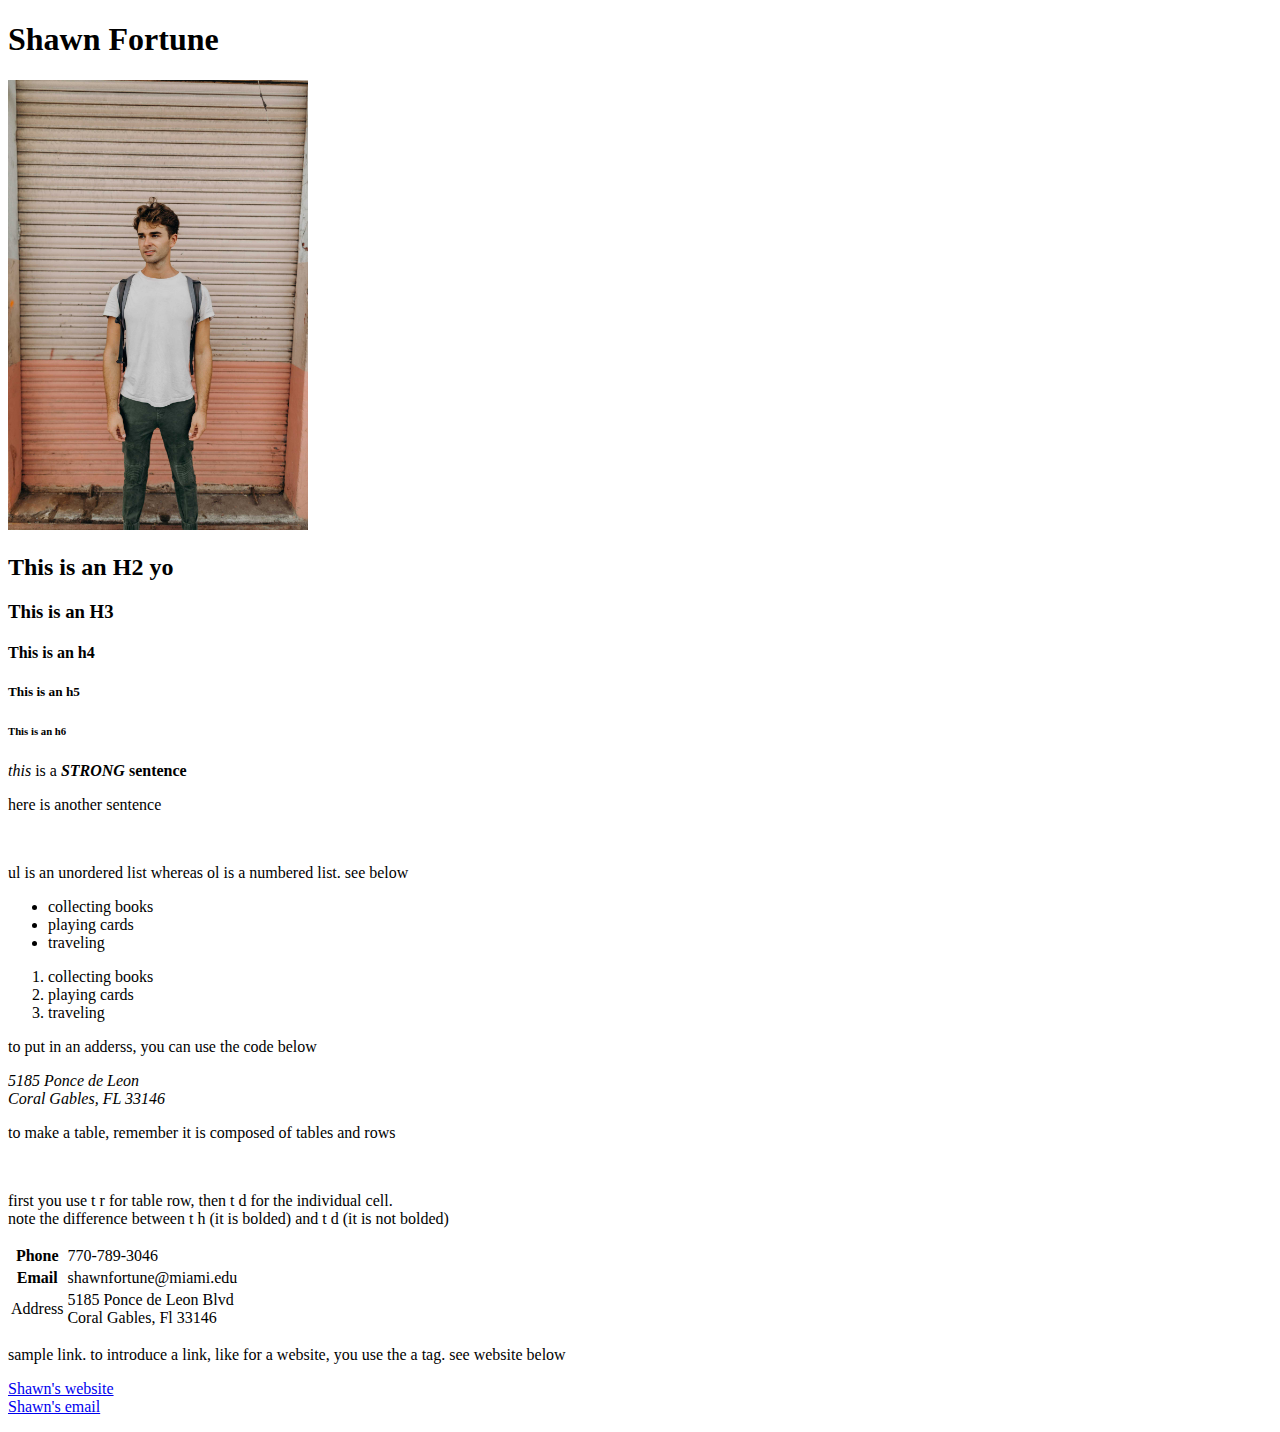
<file: hw/resume/index.html.html>
<!DOCTYPE html>
<html lang="en" dir="ltr">

<head>
    <meta charset="utf-8">
    <meta name="author" content="Shawn Fortune" <meta name="description" content=This is Shawn's resume">
    <title>Shawn Fortune's Resume</title>
</head>

<body>
    <!-- This is a comment -->
    <h1>Shawn Fortune</h1>
    <img src="images/GL-30252.jpg" alt="Shawn Photo" height=450>
    <h2>This is an H2 yo</h2>
    <h3>This is an H3</h3>
    <h4>This is an h4</h4>
    <h5>This is an h5</h5>
    <h6>This is an h6</h6>
    <p> <i>this</i> is a <b><i>STRONG</b></i> <b>sentence</b> </p>
    <p> here is another sentence </p>
    <br>
    <p> ul is an unordered list whereas ol is a numbered list. see below </p>
    <ul>
        <li>collecting books</li>
        <li>playing cards</li>
        <li>traveling</li>
    </ul>

    <ol>
        <li>collecting books</li>
        <li>playing cards</li>
        <li>traveling</li>
    </ol>
    <p> to put in an adderss, you can use the code below </p>

    <address>
        5185 Ponce de Leon <br>
        Coral Gables, FL 33146
    </address>

    <p> to make a table, remember it is composed of tables and rows </p> <br>
    <p> first you use t r for table row, then t d for the individual cell. <br>
        note the difference between t h (it is bolded) and t d (it is not bolded) <br> </p>
    <table>
        <tr>
            <th>Phone</th>
            <td>770-789-3046</td>
        </tr>
        <tr>
            <th>Email</th>
            <td>shawnfortune@miami.edu</td>
        </tr>
        <tr>
            <td>Address</td>
            <td>5185 Ponce de Leon Blvd <br>
                Coral Gables, Fl 33146</td>
        </tr>
    </table>

    <p> sample link. to introduce a link, like for a website, you use the a tag. see website below
        <p />
        <a href="http://www.shawnfortune.social">Shawn's website</a> <br>
        <a href="mailto:shawnfortune@miami.edu ">Shawn's email</a>

</body>

</html>
</file>
<file: class_examples/box-model/style.css>
body {
  background-color: pink;
  max-width: 500px;
  margin: 0 auto;
}

header {background-color: grey;
  border: 3px solid white;
  /*padding is for spacae between content and border */
  padding: 30px;
  /* margin is for the space between the border and other boxes */
  margin: 50px;
  height:400px;
  width: 400px;
}

main {
  height:100%;
  width: 100%;
  background-color: white;
  padding: 30px 50px;
}

.Wed {
  background-color: yellow;
  /*if you have 4 value of padding they are applied in a clockwise order*/
  padding: 40px 20px 10px 100px;
  margin: -40px 90px 22px 12px;
}
footer {
  background-color: skyblue;
  margin: 50px 50px 50px;
  padding: 40px 20px 10px 100px;
}
</file>
<file: class_examples/css-grid/style.css>
body {
  width: 800px;
}

.grid-container {
  display: grid;
  grid-template-columns: 1fr 1fr 1fr;
  grid-column-gap: 20px;

}
.album-1-title {
  grid-column-start: 1;
  grid-column-end:2;
  grid-row-start: 1;
  grid-row-end:2;
}

.album-1-songs {
  grid-column-start: 2;
  grid-column-end:3;
  grid-row-start: 1;
  grid-row-end:2;
}

.album-1-cover {
  grid-colum: 3/4;
  grid-row: 1/2;
}
</file>
<file: class_examples/css-intro/style.css>
body {
  font-family: sans-serif;
  line-height: 1.5;
}

h1 {
  color:rgb(100, 200, 120);
  color: red
  color #bada55;
  background-color: teal;
  text-align: center;
  font-size:36pt ;
  font-family: monospace;
}
p {
  font-weight: 200;
  font-family: ;
}

b,
strong {
  font- weight: 200;
}

a {
  color: teal;
  text-decoration: none;
}

a:hover {
  background-color: pink
}

.flan {
  font-weight: 400;
  color: orange;
}
</file>
<file: class_examples/jquery/style.css>
/* #title {
  color: blue;
} */
.big-text {
  color: #f9423a;
  font-size: 120px;
}
</file>
<file: hw/finalproject/style.css>
body {
  width: 800px;
}

.grid-container {
  display: grid;
  grid-template-columns: 1fr 1fr;
  grid-column-gap: 20px;
}

.album-1-title {
  grid-column-start: 1;
  grid-column-end: 2;
  grid-row-start: 1;
  grid-row-end: 2;
}

.grid1-cover {
  grid-column-start: 3;
  grid-column-end: 4;
  grid-row-start: 1;
  grid-row-end: 2;
}

.impact {
  grid-column-start: 2;
  grid-column-end: 3;
  grid-row-start: 1;
  grid-row-end: 2;
  width: 400px;
}

.grid1-cover {
  width: 80%
}

.gallery {
  display: grid;
  grid-template-columns: 1fr 1fr;
  grid-column-gap: 10px;
  max-width: 10px;
}

.slider {
  width: 500px;
  height: 300px;
  display: flex;
  overflow-x: auto;
}

.slide {
  width: 300px;
  flex-shrink: 0;
  height: 100%;
}

.slides>div {
  /* CURRENT way. */
  scroll-snap-align: start;
}

.laphotos {
  max-width: 500px;
}

.grid-container2 {
  display: grid;
  grid-template-columns: 1fr 1fr;
  grid-column-gap: 20px;
}
</file>
<file: hw/finalproject/mobile.css>
@media only screen and (max-width:767px) {
  body {
    background-color: #99cc99;
    max-width: 360x;
  }

  p {
    width: 360px;
  }

  h1 {
    width: 360px;
  }

  h2 {
    width: 360px;
  }

  .gallery__item gallery__item--2 {
    'width: 360px;

  }

  .grid-container-1, .grid-container-2, .grid-container-3, .grid-container-4 {
    grid-template-columns: 1fr;
    grid-template-rows: auto 1fr 1fr;
    grid-column-gap: 0px;
    grid-row-gap: 15px;
  }

  .OverviewList2, .whytheyreimportant, .howtosurfbody {
    grid-row-start: 3;
    grid-row-end: 4;
    grid-column-start: 1;
    grid-column-end: 2;
    text-align: justify;
  }

  .OverviewList1, .SurfBrandsList1, .Howtosurfsteps {
    grid-row-start: 2;
    grid-row-end: 3;
    grid-column-start: 1;
    grid-column-end: 2;

    @media screen and (max-width: 600px) {
      .column {
        flex: 100%;
        max-width: 100%;
      }
    }
  }
</file>
<file: hw/jquery/style.css>
.big-text {
  color: #f9423a;
  font-size: 120px;
}

#box {
  width: 400px;
  height: 400px;
  background-color: red;
}
</file>
<file: hw/websiterevised/style.css>
body {
  max-width: 900px;
  margin: 0 auto;
  background-color: skyblue;
}

nav {
  text-align: center;
  margin-bottom: 150px;
}

section {
  margin-bottom: 4%;
}

a {
  color: blue;
}

.title {
  text-align: center;
  color: black;
  font-size: 50px;
}

.intro-p {
  text-align: center;
  font-size: 20px;
}


.headerphoto {
  display: block;
  margin-left: auto;
  margin-right: auto;
  width: 50%;
}

.grid-container-1, .grid-container-2,  .grid-container-4, .grid-container-5 {
  display: grid;
  grid-template-columns: 1fr 1fr 1fr;
  grid-column-gap: 20px;
}

.basicoverviewcover, .surfbrandscover, .howtosurfcover {
  grid-column-start: 1;
  grid-column-end: 2;
  grid-row-start: 1;
  grid-row-end: 2;
  width: 100%;
}


.OverviewList2, .whytheyreimportant, .howtosurfbody {
  grid-column-end: 4;
  grid-row-start: 1;
  grid-row-end: 2;
  text-align: justify;
}

.OverviewList1, .SurfBrandsList1, .Howtosurfsteps {
  grid-column-start: 2;
  grid-column-end: 3;
  grid-row-start: 1;
  grid-row-end: 2;
}



.row {
  display: flex;
  flex-wrap: wrap;
  padding: 0 4px;
}

.column {
  flex: 25%;
  max-width: 24%;
  padding: 0 4px;
}

.column img {
  margin-top: 8px;
  vertical-align: middle;
  width: 100%;
}
.PictureGallery {
  vertical-align: middle;
}

}
</file>
<file: hw/websiterevised/mobile.css>
@media only screen and (max-width:767px) {
  body {
    background-color: #99cc99;
  }

  .headerphoto {
    width: 100%;
  }

  .grid-container-1, .grid-container-2, .grid-container-3, .grid-container-4 {
    grid-template-columns: 1fr;
    grid-template-rows: auto 1fr 1fr;
    grid-column-gap: 0px;
    grid-row-gap: 15px;
  }

  .OverviewList2, .whytheyreimportant, .howtosurfbody {
    grid-row-start: 3;
    grid-row-end: 4;
    grid-column-start: 1;
    grid-column-end: 2;
    text-align: justify;
  }

.OverviewList1, .SurfBrandsList1, .Howtosurfsteps {
    grid-row-start: 2;
    grid-row-end: 3;
    grid-column-start: 1;
    grid-column-end: 2;


@media screen and (max-width: 600px) {
  .column {
    flex: 100%;
    max-width: 100%;
  }
}
}
</file>
<file: hw/resume/updatedcssversion/style.css>
@import url("https://fonts.google.com/specimen/Roboto?selection.family=Roboto");

body {
  font-family: "Roboto", sans-serif;
}

a {
  color: grey;
  text-decoration: none
}

a:hover {
  background-color: pink
}

p {
  font-weight: 400;
  font-family: "Roboto", sans-serif
}

.name {
  color:rgb(100, 200, 120);
  color: black;
  background-color: grey;
  text-align: left;
  font-size:36pt;
  box-shadow: 10px 5px 5px red;
}

.job {
  font-size: 23px;
}

.job2 {
  font-size: 25px;
}

.s {
  list-style-type: none;
}

.hobbiesaboutme:hover {
  font-style: italic;
}
</file>
